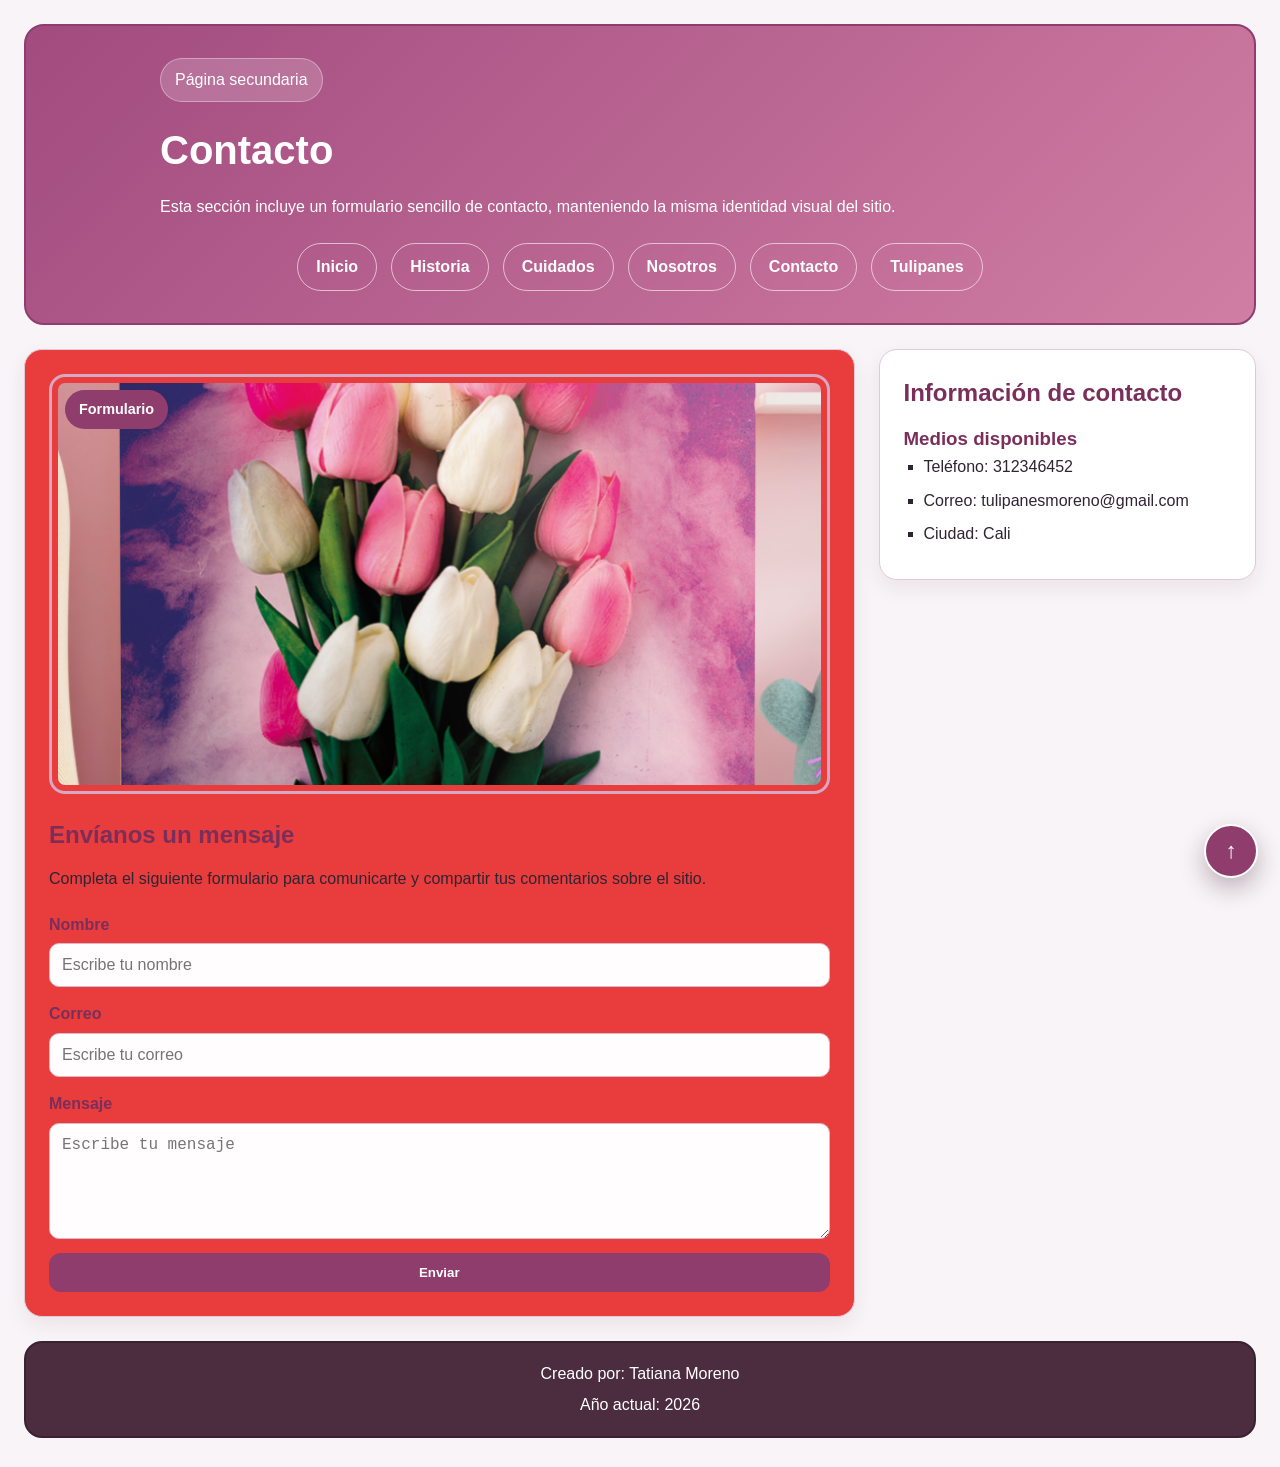
<file: Proyecto de Pagina/page/contacto.html>
<!DOCTYPE html>
<html lang="es">
<head>
    <meta charset="UTF-8">
    <meta name="viewport" content="width=device-width, initial-scale=1.0">
    <title>Contacto | Tulipanes Moreno</title>
    <link rel="stylesheet" href="../assets/styles/styles.css">
</head>
<body class="site-grid" id="inicio">
    <header class="hero">
        <div class="hero__contenido">
            <p class="hero__etiqueta">Página secundaria</p>
            <h1 class="hero__titulo">Contacto</h1>
            <p class="hero__descripcion">
                Esta sección incluye un formulario sencillo de contacto, manteniendo la misma identidad visual del sitio.
            </p>

            <nav class="nav nav--principal" aria-label="Navegación principal">
                <ul class="nav__list">
                    <li class="nav__item"><a class="nav__link" href="../index.html">Inicio</a></li>
                    <li class="nav__item"><a class="nav__link" href="../index.html#historia">Historia</a></li>
                    <li class="nav__item"><a class="nav__link" href="../index.html#cuidados">Cuidados</a></li>
                    <li class="nav__item"><a class="nav__link" href="nosotros.html">Nosotros</a></li>
                    <li class="nav__item"><a class="nav__link" href="contacto.html">Contacto</a></li>
                    <li class="nav__item"><a class="nav__link" href="tulipanes.html">Tulipanes</a></li>
                </ul>
            </nav>
        </div>
    </header>

    <main class="principal">
        <section class="bloque">
            <article class="bloque__card">
                <div class="bloque__media">
                    <img src="../assets/image/Imagen2.png" alt="Imagen decorativa de contacto" class="bloque__imagen">
                    <span class="bloque__badge">Formulario</span>
                </div>

                <div class="bloque__texto">
                    <h2 class="bloque__titulo">Envíanos un mensaje</h2>
                    <p class="bloque__parrafo">
                        Completa el siguiente formulario para comunicarte y compartir tus comentarios sobre el sitio.
                    </p>

                    <form class="formulario">
                        <div class="formulario__grupo">
                            <label for="nombre" class="formulario__label">Nombre</label>
                            <input type="text" id="nombre" name="nombre" class="formulario__input" placeholder="Escribe tu nombre">
                        </div>

                        <div class="formulario__grupo">
                            <label for="correo" class="formulario__label">Correo</label>
                            <input type="email" id="correo" name="correo" class="formulario__input" placeholder="Escribe tu correo">
                        </div>

                        <div class="formulario__grupo">
                            <label for="mensaje" class="formulario__label">Mensaje</label>
                            <textarea id="mensaje" name="mensaje" rows="5" class="formulario__textarea" placeholder="Escribe tu mensaje"></textarea>
                        </div>

                        <button type="submit" class="boton">Enviar</button>
                    </form>
                </div>
            </article>
        </section>
    </main>

    <aside class="sidebar">
        <h2 class="sidebar__titulo">Información de contacto</h2>
        <div class="sidebar__grupo">
            <h3 class="sidebar__subtitulo">Medios disponibles</h3>
            <ul class="sidebar__lista">
                <li class="sidebar__item">Teléfono: 312346452</li>
                <li class="sidebar__item">Correo: tulipanesmoreno@gmail.com</li>
                <li class="sidebar__item">Ciudad: Cali</li>
            </ul>
        </div>
    </aside>

    <footer class="footer">
        <p class="footer__texto">Creado por: Tatiana Moreno</p>
        <p class="footer__texto">Año actual: <span id="anio"></span></p>
    </footer>

    <a href="#inicio" class="boton-fijo" aria-label="Volver al inicio">↑</a>

    <script>
        document.getElementById("anio").textContent = new Date().getFullYear();
    </script>
</body>
</html>
</file>
<file: Proyecto de Pagina/assets/styles/styles.css>
* {
    box-sizing: border-box;
    margin: 0;
    padding: 0;
}

html {
    scroll-behavior: smooth;
}

body {
    font-family: Arial, Helvetica, sans-serif;
    background-color: #f8f4f7;
    color: #2f2433;
    line-height: 1.6;
}

img {
    max-width: 100%;
    display: block;
}

.site-grid {
    min-height: 100vh;
    display: grid;
    grid-template-columns: minmax(0, 2.2fr) minmax(260px, 1fr);
    grid-template-areas:
        "header header"
        "main aside"
        "footer footer";
    gap: 24px;
    padding: 24px;
}

.hero {
    grid-area: header;
    background: linear-gradient(135deg, #a14b7f, #d17ea4);
    color: #ffffff;
    border: 2px solid #8e3d6d;
    border-radius: 20px;
    padding: 32px;
}

.hero__contenido {
    max-width: 960px;
    margin: 0 auto;
}

.hero__etiqueta {
    background-color: rgba(255, 255, 255, 0.18);
    border: 1px solid rgba(255, 255, 255, 0.35);
    border-radius: 999px;
    display: inline-block;
    margin-bottom: 16px;
    padding: 8px 14px;
}

.hero__titulo {
    font-size: 2.5rem;
    margin-bottom: 12px;
}

.hero__descripcion {
    max-width: 760px;
    margin-bottom: 24px;
}

.nav {
    margin-top: 8px;
}

.nav--principal {
    width: 100%;
}

.nav__list {
    list-style: none;
    display: flex;
    justify-content: center;
    align-items: center;
    flex-wrap: wrap;
    gap: 14px;
}

.nav__item {
    margin: 0;
}

.nav__link {
    display: inline-block;
    color: #ffffff;
    text-decoration: none;
    font-weight: bold;
    border: 1px solid rgba(255, 255, 255, 0.6);
    border-radius: 999px;
    padding: 10px 18px;
    transition: transform 0.2s ease, background-color 0.2s ease;
}

.nav__link:hover {
    background-color: rgba(255, 255, 255, 0.16);
    transform: translateY(-2px);
}

.hero .nav__link {
    backdrop-filter: blur(2px);
}

.sidebar .sidebar__item {
    list-style-type: square;
}

.principal {
    grid-area: main;
    display: flex;
    flex-direction: column;
    gap: 24px;
}

.bloque {
    background-color: #e93c3c;
    border: 1px solid #e0cad6;
    border-radius: 18px;
    padding: 24px;
    box-shadow: 0 8px 20px rgba(84, 37, 65, 0.08);
}

.bloque--destacado {
    background: linear-gradient(180deg, #ffffff, #fff7fb);
}

.bloque__card {
    display: flex;
    flex-direction: column;
    gap: 22px;
}

.bloque__media {
    position: relative;
}

.bloque__imagen {
    width: 100%;
    max-height: 420px;
    object-fit: cover;
    border: 3px solid #d6a8c2;
    border-radius: 16px;
    padding: 6px;
}

.bloque__badge {
    position: absolute;
    top: 16px;
    left: 16px;
    background-color: #8e3d6d;
    color: #ffffff;
    border-radius: 999px;
    padding: 8px 14px;
    font-size: 0.9rem;
    font-weight: bold;
}

.bloque__titulo {
    margin-bottom: 12px;
    color: #7a2f5b;
}

.bloque__parrafo + .bloque__parrafo {
    margin-top: 10px;
}

.cuidados {
    display: flex;
    justify-content: space-between;
    align-items: stretch;
    gap: 20px;
    flex-wrap: wrap;
    margin-top: 18px;
}

.cuidados__item {
    flex: 1 1 220px;
    background-color: #fff7fb;
    border: 1px solid #e8c7d8;
    border-radius: 16px;
    padding: 18px;
    transition: transform 0.2s ease, box-shadow 0.2s ease;
}

.cuidados__item:hover {
    transform: translateY(-4px);
    box-shadow: 0 10px 20px rgba(84, 37, 65, 0.12);
}

.cuidados__imagen {
    width: 100%;
    height: 190px;
    object-fit: cover;
    border-radius: 12px;
    border: 2px solid #d6a8c2;
    margin-bottom: 14px;
}

.cuidados__titulo {
    margin-bottom: 8px;
    color: #7a2f5b;
}

.sidebar {
    grid-area: aside;
    align-self: start;
    background-color: #ffffff;
    border: 1px solid #e0cad6;
    border-radius: 18px;
    padding: 24px;
    box-shadow: 0 8px 20px rgba(84, 37, 65, 0.08);
}

.sidebar__titulo,
.sidebar__subtitulo {
    color: #7a2f5b;
}

.sidebar__titulo {
    margin-bottom: 12px;
}

.sidebar__texto {
    margin-bottom: 16px;
}

.sidebar__grupo + .sidebar__grupo {
    margin-top: 20px;
}

.sidebar__grupo--resaltado {
    background-color: #fff7fb;
    border: 1px solid #efd8e3;
    border-radius: 14px;
    padding: 14px;
}

.sidebar__lista {
    padding-left: 20px;
}

.sidebar__item {
    margin-bottom: 8px;
}

.formulario {
    display: flex;
    flex-direction: column;
    gap: 14px;
    margin-top: 20px;
}

.formulario__grupo {
    display: flex;
    flex-direction: column;
    gap: 6px;
}

.formulario__label {
    font-weight: bold;
    color: #7a2f5b;
}

.formulario__input,
.formulario__textarea {
    width: 100%;
    border: 1px solid #d8b8ca;
    border-radius: 10px;
    padding: 12px;
    font-size: 1rem;
    background-color: #fffdfd;
}

.formulario__input:focus,
.formulario__textarea:focus {
    outline: none;
    border-color: #a14b7f;
}

.boton {
    background-color: #8e3d6d;
    color: #ffffff;
    border: none;
    border-radius: 12px;
    padding: 12px 18px;
    font-weight: bold;
    cursor: pointer;
    transition: background-color 0.2s ease, transform 0.2s ease;
}

.boton:hover {
    background-color: #6f2d55;
    transform: translateY(-2px);
}

.footer {
    grid-area: footer;
    background-color: #4c2d40;
    color: #ffffff;
    text-align: center;
    border-radius: 18px;
    border: 2px solid #3a2231;
    padding: 18px;
}

.footer__texto + .footer__texto {
    margin-top: 6px;
}

.boton-fijo {
    position: fixed;
    right: 22px;
    bottom: 22px;
    width: 54px;
    height: 54px;
    border-radius: 50%;
    background-color: #8e3d6d;
    color: #ffffff;
    text-decoration: none;
    font-size: 1.4rem;
    font-weight: bold;
    display: flex;
    justify-content: center;
    align-items: center;
    border: 2px solid #ffffff;
    box-shadow: 0 10px 24px rgba(57, 24, 44, 0.3);
}

.boton-fijo:hover {
    background-color: #6f2d55;
}

@media (max-width: 900px) {
    .site-grid {
        grid-template-columns: 1fr;
        grid-template-areas:
            "header"
            "main"
            "aside"
            "footer";
    }
}

@media (max-width: 640px) {
    .site-grid {
        padding: 16px;
        gap: 16px;
    }

    .hero,
    .bloque,
    .sidebar,
    .footer {
        padding: 20px;
    }

    .hero__titulo {
        font-size: 2rem;
    }
}
</file>
